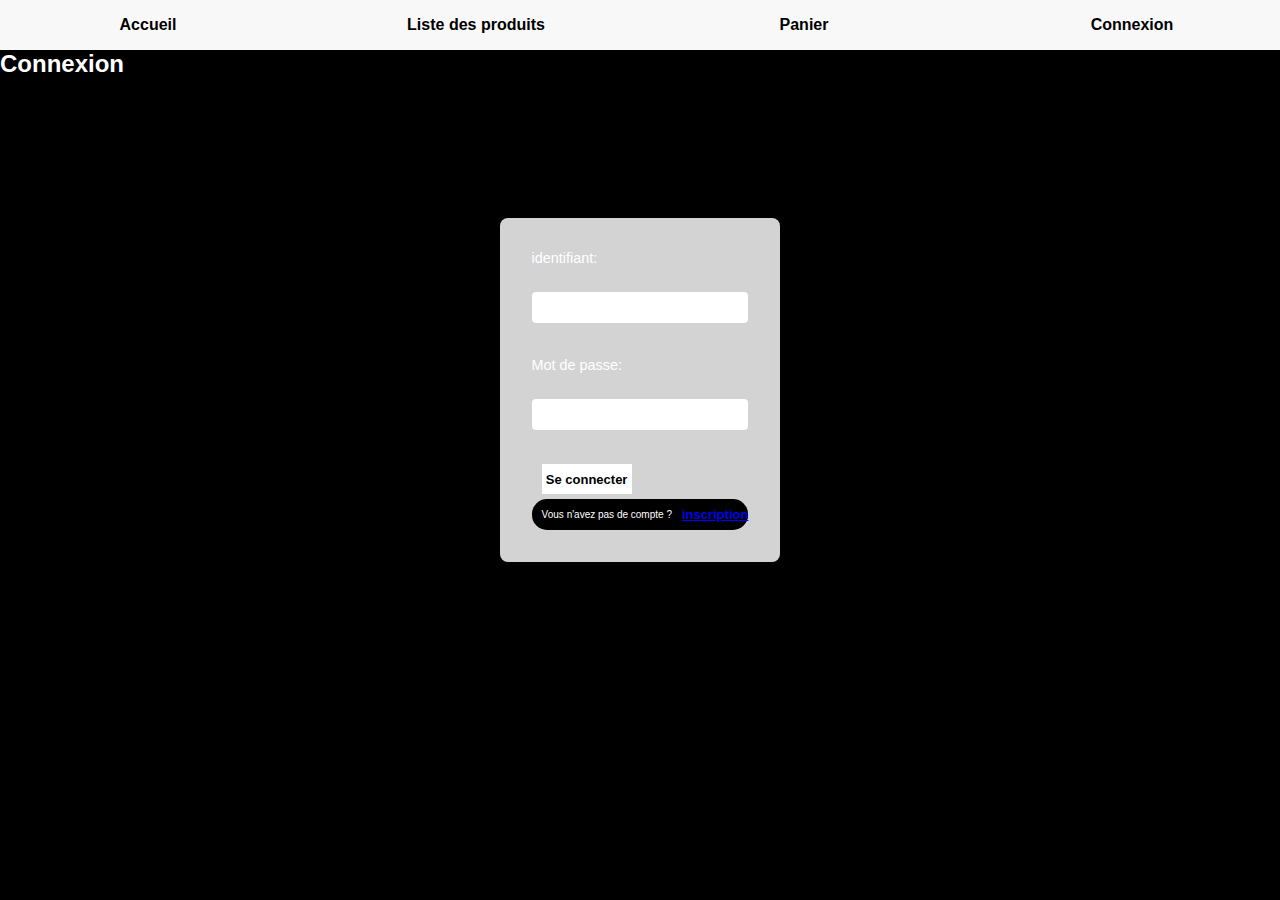
<file: Connexion.html>
<!DOCTYPE html>
<html lang="en">
  <head>
    <meta charset="UTF-8" />
    <meta name="viewport" content="width=device-width, initial-scale=1.0" />
    <title>Connexion</title>
    <link rel="stylesheet" href="connexion.css" />
  </head>
  <body>
    <header>
      <nav id="navigation">
        <ul>
          <li><a href="/index.html">Accueil</a></li>
          <li><a href="/listeproduit.html">Liste des produits</a></li>
          <li><a href="/panier.html">Panier</a></li>
          <li><a href="/Connexion.html">Connexion</a></li>
        </ul>
      </nav>
    </header>

    <h2>Connexion</h2>
    <section id="content-form">
      <form id="formulaire" method="post">
        <label for="username">identifiant:</label><br />
        <input type="text" id="username" name="username" /><br /><br />
        <label for="password">Mot de passe:</label><br />
        <input type="password" id="password" name="password" /><br /><br />
        <button id="connexion">Se connecter</button>

        <section id="bloc-inscription">
          <p id="text-inscription">Vous n'avez pas de compte ?</p>
          <a href="/inscription.html" id="inscription">inscription</a>
        </section>
      </form>
    </section>
    <script src="connexion.js"></script>
  </body>
</html>
</file>
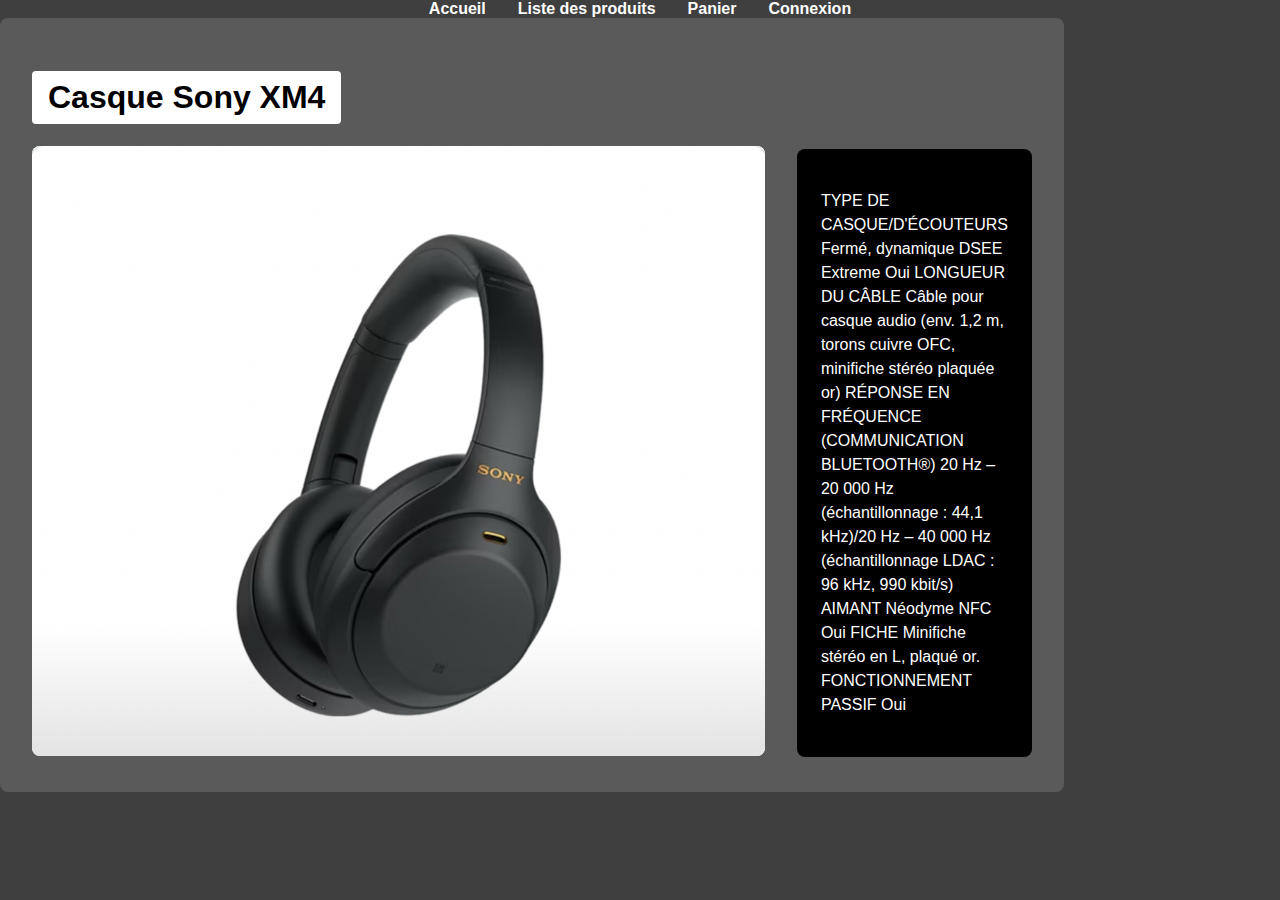
<file: detail.html>
<!DOCTYPE html>
<html lang="en">
  <head>
    <meta charset="UTF-8" />
    <meta name="viewport" content="width=device-width, initial-scale=1.0" />
    <title>Casque Sony XM4</title>
    <link rel="stylesheet" href="detail.css" />
  </head>
  <body>
    <header>
      <nav id="navigation">
        <ul>
          <li><a href="/index.html">Accueil</a></li>
          <li><a href="/listeproduit.html">Liste des produits</a></li>
          <li><a href="/panier.html">Panier</a></li>
          <li><a href="/Connexion.html">Connexion</a></li>
        </ul>
      </nav>
    </header>

    <div class="container">
      <header class="header">
        <h1>Casque Sony XM4</h1>
      </header>
      <div class="content">
        <div class="image-section">
          <img
            src="Capture d’écran 2025-01-14 à 14.41.57.png"
            alt="Casque Sony XM4"
          />
        </div>
        <div class="description-section">
          <p>
            TYPE DE CASQUE/D'ÉCOUTEURS Fermé, dynamique DSEE Extreme Oui
            LONGUEUR DU CÂBLE Câble pour casque audio (env. 1,2 m, torons cuivre
            OFC, minifiche stéréo plaquée or) RÉPONSE EN FRÉQUENCE
            (COMMUNICATION BLUETOOTH®) 20 Hz – 20 000 Hz (échantillonnage : 44,1
            kHz)/20 Hz – 40 000 Hz (échantillonnage LDAC : 96 kHz, 990 kbit/s)
            AIMANT Néodyme NFC Oui FICHE Minifiche stéréo en L, plaqué or.
            FONCTIONNEMENT PASSIF Oui
          </p>
        </div>
      </div>
    </div>
  </body>
</html>
</file>
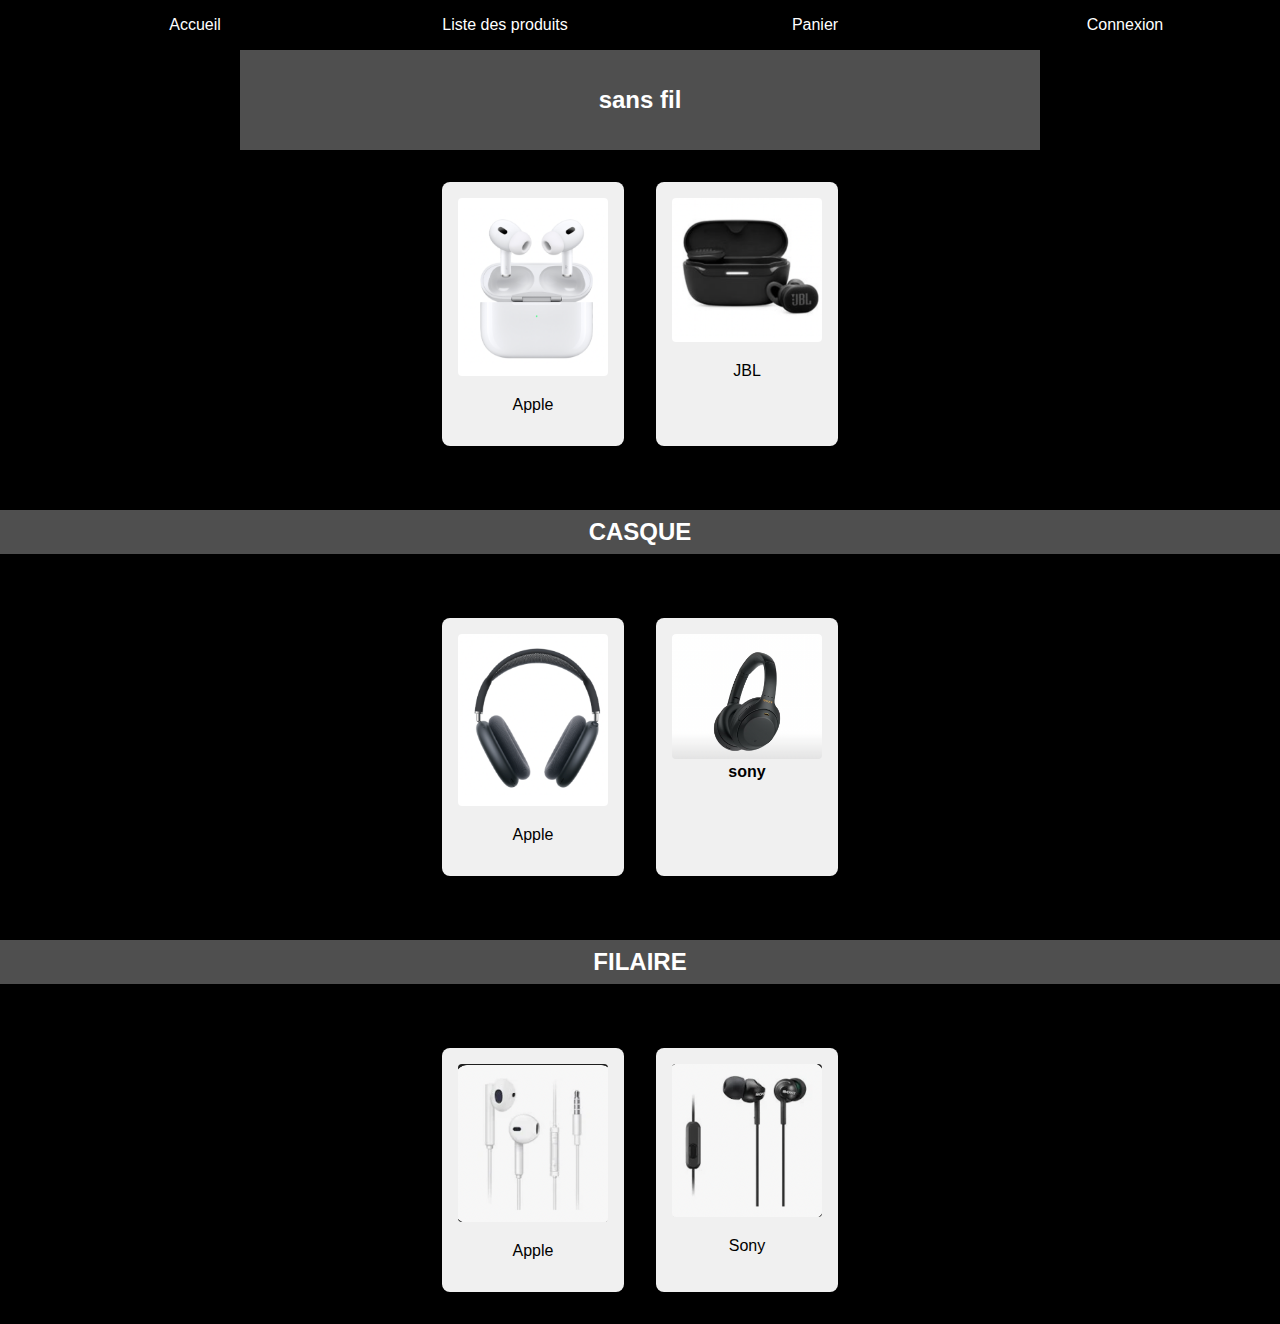
<file: listeproduit.html>
<!DOCTYPE html>
<html lang="en">
<head>
  <meta charset="UTF-8">
  <meta name="viewport" content="width=device-width, initial-scale=1.0">
  <title>Sans Fil</title>
  <link rel="stylesheet" href="listeproduit.css">
</head>
<body>
    <header>
        <nav id="navigation">
          <ul>
            <li><a href="/index.html">Accueil</a></li>
            <li><a href="/listeproduit.html">Liste des produits</a></li>
            <li><a href="/panier.html">Panier</a></li>
            <li><a href="/Connexion.html">Connexion</a></li>
          </ul>
        </nav>
      </header>
  <div class="container">
    <header class="header">
      <h2>sans fil</h2>
    </header>
    <div class="products">
      <div class="product">
        <img src="Capture d’écran 2025-01-15 à 09.41.05.png" alt="Apple">
        <p>Apple</p>
      </div>
      <div class="product">
        <img src="Capture d’écran 2025-01-15 à 09.43.10.png" alt="JBL">
        <p>JBL</p>
      </div>
    </div>
  </div>
  <div class="section-title">
    <h2>Casque</h2>
  </div>
  <div class="products">
    <div class="product">
      <img src="Capture d’écran 2025-01-15 à 09.53.08.png" alt="Casque Apple">
      <p>Apple</p>
    </div>
    <div class="product">
      <img src="Capture d’écran 2025-01-14 à 14.41.57.png" alt="Casque Sony">
      <a href="/detail.html">sony</a>
    </div>
  </div>

  <div class="section-title">
    <h2>Filaire</h2>
    </div>
    <div class="products">
      <div class="product">
        <img src="Capture d’écran 2025-01-14 à 14.33.37.png" alt="Casque Apple">
        <p>Apple</p>
      </div>
      <div class="product">
        <img src="Capture d’écran 2025-01-14 à 14.35.47.png" alt="Casque Sony">
        <p>Sony</p>
      </div>
  
</body>
</html>
</file>
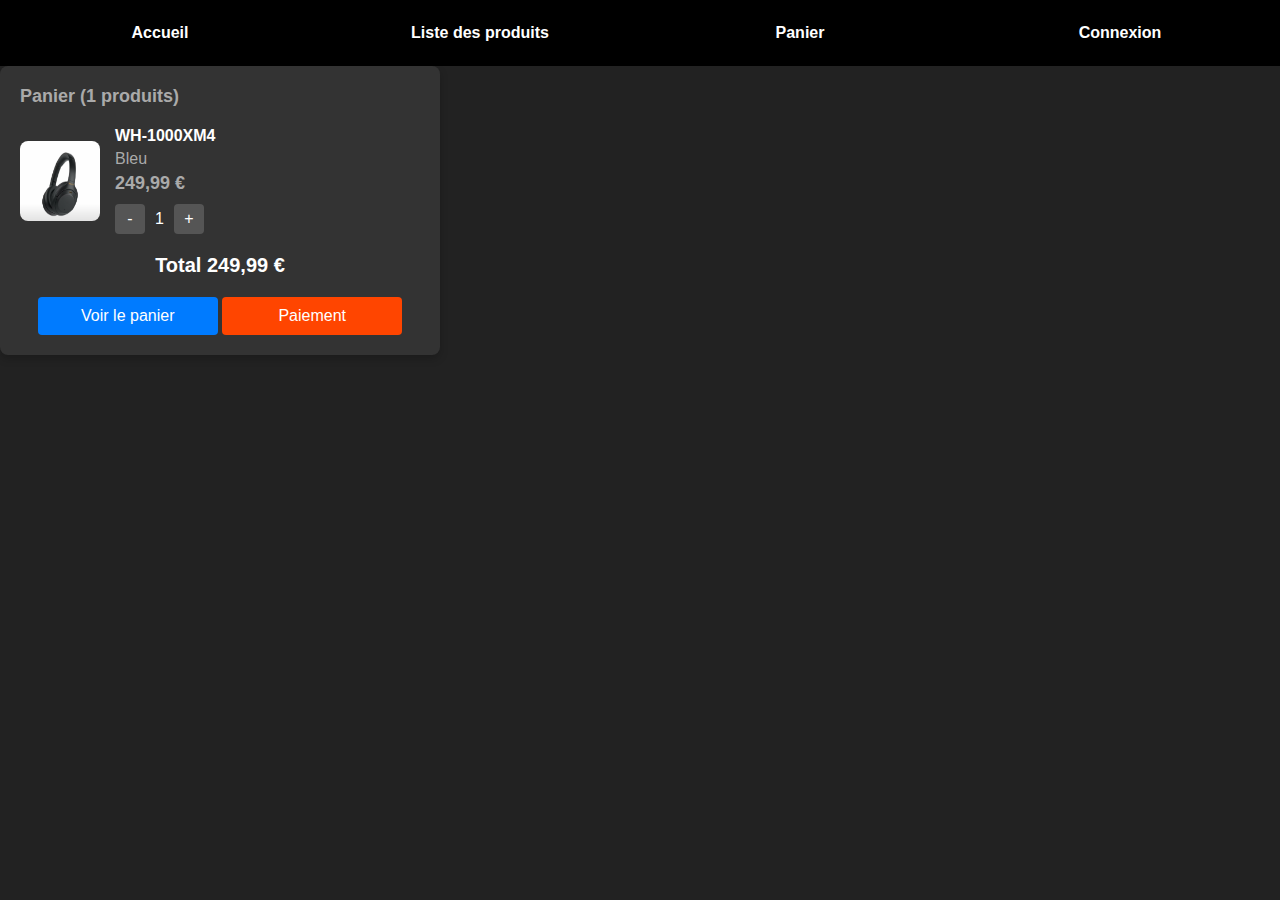
<file: panier.html>
<!DOCTYPE html>
<html lang="en">
  <head>
    <meta charset="UTF-8" />
    <meta name="viewport" content="width=device-width, initial-scale=1.0" />
    <title>Document</title>
    <link rel="stylesheet" href="panier.css" />
  </head>
  <body>
    <header>
      <nav id="navigation">
        <ul>
          <li><a href="/index.html">Accueil</a></li>
          <li><a href="/listeproduit.html">Liste des produits</a></li>
          <li><a href="/panier.html">Panier</a></li>
          <li><a href="/Connexion.html">Connexion</a></li>
        </ul>
      </nav>
    </header>

    <div class="cart">
      <h2>Panier (1 produits)</h2>
      <div class="item">
        <img src="Capture d’écran 2025-01-14 à 14.41.57.png" alt="WH-1000XM4" />
        <div class="item-details">
          <h3>WH-1000XM4</h3>
          <p>Bleu</p>
          <p class="price">249,99 €</p>
          <div class="quantity">
            <button id="btn-neg">-</button>
            <span id="count">1</span>
            <button id="btn-pos">+</button>
          </div>
        </div>
        <button
          style="
            background: none;
            border: none;
            color: red;
            font-size: 20px;
            cursor: pointer;
          "
        ></button>
      </div>
      <div class="footer">
        <p class="total">Total 249,99 €</p>
        <button class="view-cart">Voir le panier</button>
        <button class="pay">Paiement</button>
      </div>
    </div>

    <script src="scriptPanier.js"></script>
  </body>
</html>
</file>
<file: connexion.css>
#navigation ul li {
  flex: 1;
  display: flex;
  justify-content: center;
}

#navigation ul {
  display: flex;
  justify-content: center;
  align-items: center;
}
#navigation ul li a {
  color: black;
  text-decoration: none;
}

ul a {
  color: black;
  text-decoration: none;
}

* {
  margin: 0;
  padding: 0;
  box-sizing: border-box;
  font-family: Arial, sans-serif;
}

body {
  background-color: white;
  color: black;
}

header {
  background-color: #f8f8f8;
  padding: 1rem 0;
}

nav ul {
  list-style: none;
  display: flex;
  justify-content: center;
  gap: 2rem;
}

nav ul li a {
  text-decoration: none;
  color: black;
  font-weight: bold;
}

main {
  display: flex;
  justify-content: center;
  align-items: center;
  height: calc(100vh - 80px);
}

.login-container {
  text-align: center;
  width: 100px;
}

.login-container h1 {
  margin-bottom: 1rem;
  font-size: 1.5rem;
}

#content-form {
  display: flex;
  justify-content: center;
  align-items: center;
}
form {
  background-color: #d3d3d3;
  padding: 2rem;
  border-radius: 8px;

  margin: 140px 120px;
  max-width: 900px;
}

form label {
  display: block;
  text-align: left;
  margin-bottom: 0.5rem;
  font-size: 0.9rem;
}

form input {
  width: 100%;
  padding: 0.5rem;
  margin-bottom: 1rem;
  border: none;
  border-radius: 4px;
}

body {
  margin: 0;
  font-family: Arial, sans-serif;
  background-color: black;
  color: white;
}

#bloc-inscription {
  display: flex;
  justify-content: center;
  align-items: center;
  background-color: black;
  border-radius: 15px;
  margin: 0;
  list-style-type: none;
}
#text-inscription {
  font-size: 10px;
  display: flex;
  justify-content: center;
  align-items: center;
  margin: 10px;
}

#inscription {
  font-weight: bold;
  font-size: 13px;
  display: flex;
  justify-content: center;
}

#connexion {
  font-weight: bold;
  font-size: 13px;
  display: flex;
  justify-content: center;
  align-items: center;
  cursor: pointer;
  background-color: white;
  border: none;
  width: 90px;
  height: 30px;
  margin-bottom: 5px;
  margin-left: 10px;
}
</file>
<file: detail.css>
#navigation ul {
  list-style: none;
  display: flex;
  justify-content: center;
  padding: 0;
  margin: 0;
}

#navigation ul li {
  margin: 0 1rem;
}

#navigation ul li a {
  text-decoration: none;
  color: white;
  font-weight: bold;
  font-size: 1rem;
  transition: color 0.3s ease;
}

#navigation ul li a:hover {
  color: grey;
}

body {
  margin: 0;
  font-family: Arial, sans-serif;
  background-color: #3f3f3f;
  color: white;
  justify-content: center;
  align-items: center;
  height: 100vh;
}

.container {
  width: 80%;
  max-width: 1000px;
  background-color: #5a5a5a;
  border-radius: 8px;
  overflow: hidden;
  padding: 2rem;
}

.header h1 {
  font-size: 2rem;
  background-color: white;
  color: black;
  padding: 0.5rem 1rem;
  display: inline-block;
  border-radius: 4px;
}

.content {
  display: flex;
  justify-content: space-between;
  align-items: center;
  gap: 2rem;
}

.image-section img {
  max-width: 100%;
  height: auto;
  border-radius: 8px;
  background-color: white;
}

.description-section {
  background-color: black;
  color: white;
  padding: 1.5rem;
  flex: 1;
  border-radius: 8px;
  font-size: 1rem;
  line-height: 1.5;
}
</file>
<file: listeproduit.css>
#navigation ul li {
  flex: 1;
  display: flex;
  justify-content: center;
}

#navigation ul {
  display: flex;
  justify-content: center;
  align-items: center;
}
#navigation ul li a {
  color: white;
  text-decoration: none;
}

ul a {
  color: black;
  text-decoration: none;
}

body {
  margin: 0;
  font-family: Arial, sans-serif;
  background-color: black;
  color: white;
}

.container {
  width: 100%;
  max-width: 800px;
  margin: 0 auto;
  text-align: center;
}

.header {
  background-color: #4f4f4f;
  padding: 1rem;
}

.header h1 {
  margin: 0;
  font-size: 1.5rem;
  text-transform: uppercase;
}

.products {
  display: flex;
  justify-content: center;
  gap: 2rem;
  padding: 2rem 0;
}

.product {
  background-color: #f0f0f0;
  color: black;
  padding: 1rem;
  border-radius: 8px;
  width: 150px;
  text-align: center;
}

.product img {
  max-width: 100%;
  border-radius: 4px;
}

.product a {
  margin-top: 0.5rem;
  font-weight: bold;
  text-decoration: none;
  color: black;
}

.section-title {
  background-color: #4f4f4f;
  padding: 0.5rem 0;
  text-align: center;
  margin: 2rem 0;
}

.section-title h2 {
  color: white;
  font-size: 1.5rem;
  margin: 0;
  text-transform: uppercase;
}
</file>
<file: panier.css>
/* Navigation */
#navigation ul {
  display: flex;
  justify-content: center;
  align-items: center;
  background-color: black;
  padding: 1rem 0;
  margin: 0;
  list-style-type: none;
}

#navigation ul li {
  flex: 1;
  display: flex;
  justify-content: center;
}

#navigation ul li a {
  color: white;
  text-decoration: none;
  font-size: 1rem;
  font-weight: bold;
  padding: 0.5rem 1rem;
  transition: color 0.3s ease;
}

#navigation ul li a:hover {
  color: gray;
}

body {
  font-family: Arial, sans-serif;
  background-color: #222;
  color: white;
  margin: 0;
  padding: 0;
  justify-content: center;
  align-items: center;
  height: 100vh;
}

.cart {
  width: 400px;
  background-color: #333;
  border-radius: 8px;
  padding: 20px;
  box-shadow: 0 4px 8px rgba(0, 0, 0, 0.2);
}

.cart h2 {
  margin: 0 0 20px;
  font-size: 18px;
  color: #aaa;
}

.item {
  display: flex;
  align-items: center;
  margin-bottom: 20px;
}

.item img {
  width: 80px;
  height: 80px;
  border-radius: 8px;
  margin-right: 15px;
}

.item-details {
  flex: 1;
}

.item-details h3 {
  margin: 0;
  font-size: 16px;
}

.item-details p {
  margin: 5px 0;
  color: #aaa;
}

.item-details .price {
  font-size: 18px;
  font-weight: bold;
}

.quantity {
  display: flex;
  align-items: center;
  margin-top: 10px;
}

.quantity button {
  width: 30px;
  height: 30px;
  border: none;
  background-color: #555;
  color: white;
  font-size: 16px;
  cursor: pointer;
  border-radius: 4px;
}

.quantity span {
  margin: 0 10px;
  font-size: 16px;
}

.footer {
  text-align: center;
  margin-top: 20px;
}

.footer .total {
  font-size: 20px;
  font-weight: bold;
}

.footer button {
  width: 45%;
  padding: 10px;
  border: none;
  border-radius: 4px;
  font-size: 16px;
  cursor: pointer;
}

.footer .view-cart {
  background-color: #007bff;
  color: white;
}

.footer .pay {
  background-color: #ff4500;
  color: white;
}
</file>
